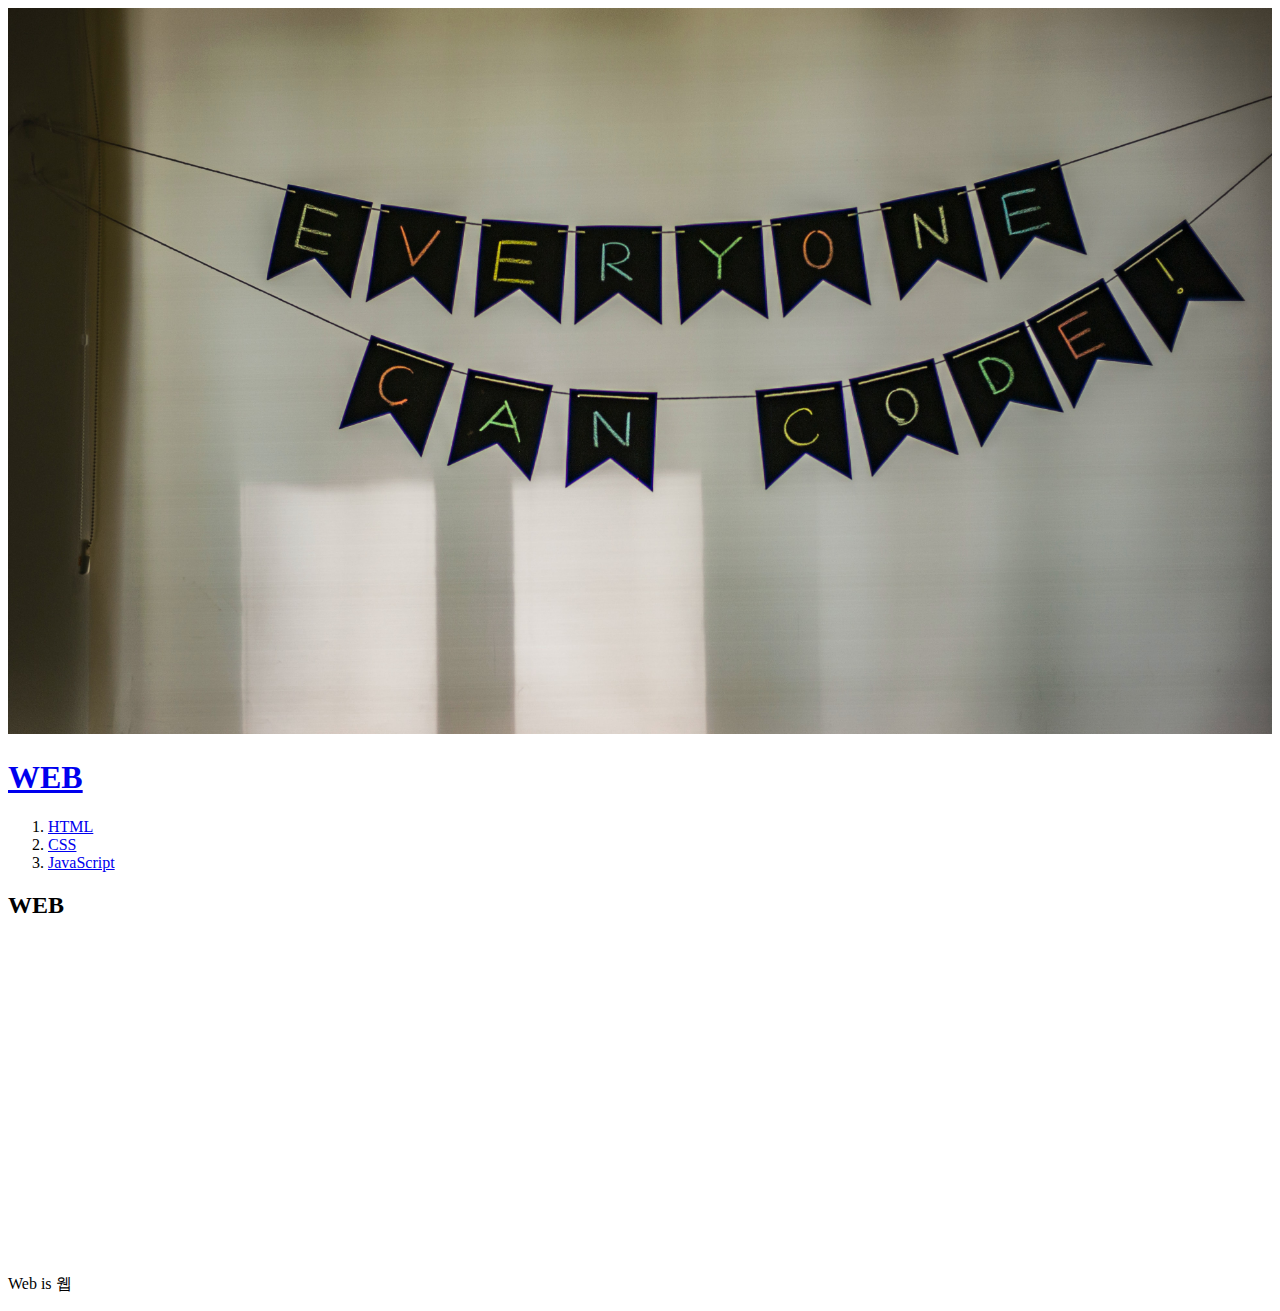
<file: index.html>
<!DOCTYPE html>
<html>
<head>
    <title>WEB1 - WELCOME</title>
    <meta charset="utf-8">
</head>
<body>
    <img src="coding.jpg" width="100%">
    <h1><a href="index.html">WEB</a></h1>
    <ol>
        <li><a href="1.html">HTML</a></li>
        <li><a href="2.html">CSS</a></li>
        <li><a href="3.html">JavaScript</a></li>
    </ol>
    <h2>WEB</h2>
    <p>
        <iframe width="560" height="315" src="https://www.youtube.com/embed/wl0My2slfQI" frameborder="0" allow="accelerometer; autoplay; encrypted-media; gyroscope; picture-in-picture" allowfullscreen></iframe>
    </p>
    <p>
        Web is 웹
    </p>
</body>
</html>
</file>
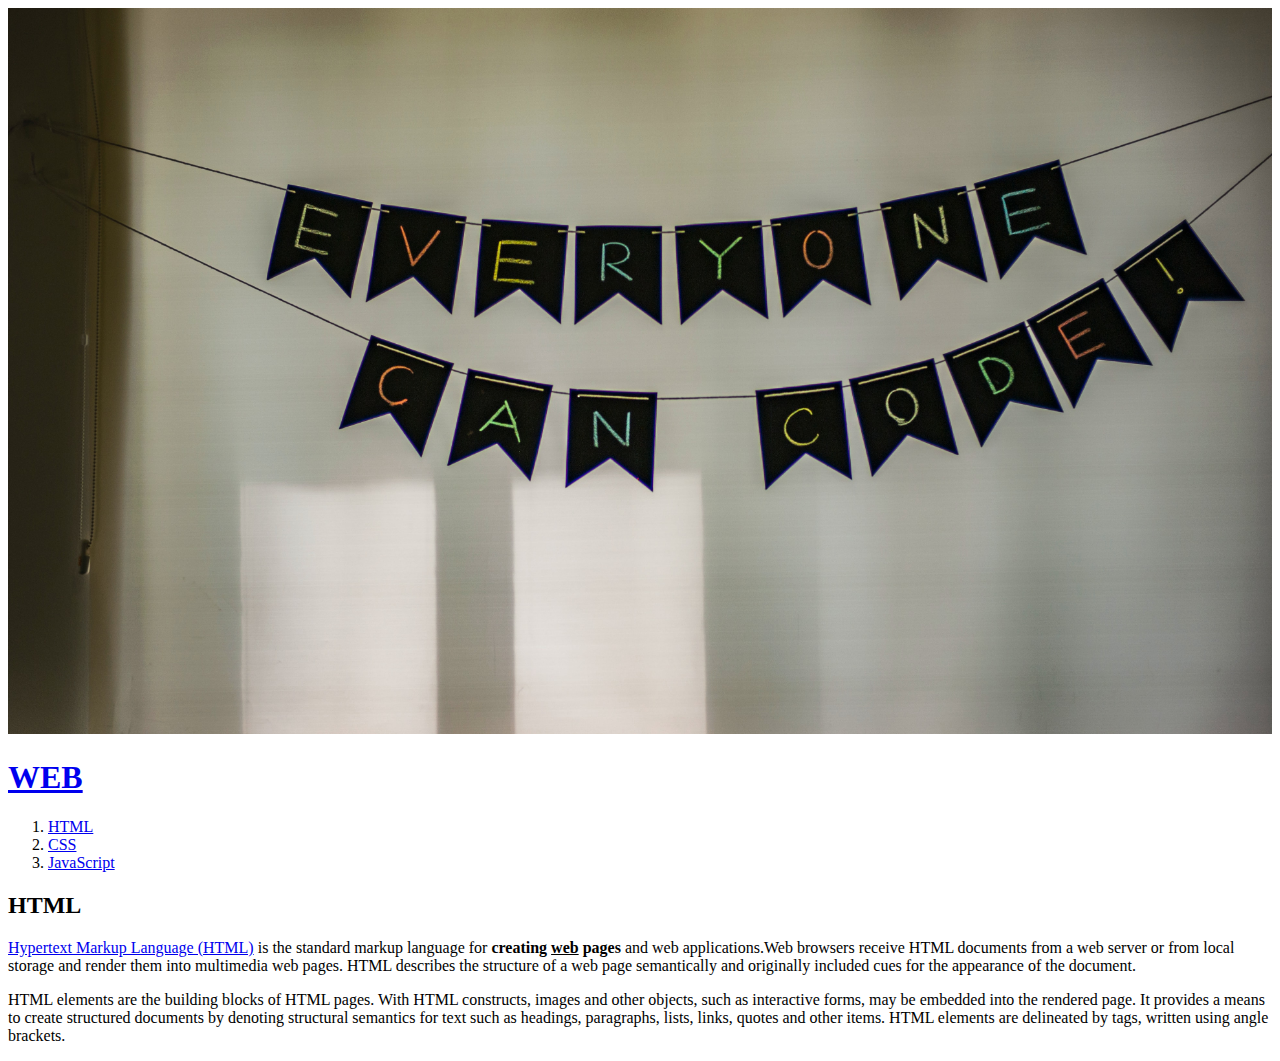
<file: 1.html>
<!DOCTYPE html>
<html>
<head>
    <title>WEB1 - HTML</title>
    <meta charset="utf-8">
</head>
<body>
    <img src="coding.jpg" width="100%">
    <h1><a href="index.html">WEB</a></h1>
    <ol>
        <li><a href="1.html">HTML</a></li>
        <li><a href="2.html">CSS</a></li>
        <li><a href="3.html">JavaScript</a></li>
    </ol>
    <h2>HTML</h2>
    <p>
        <a href="https://www.w3.org/TR/html5/" target="_blank" title="html5 specification">Hypertext Markup Language (HTML)</a> is the standard markup language for <strong>creating <u>web</u> pages</strong> and web applications.Web browsers receive HTML documents from a web server or from local storage and render them into multimedia web pages. HTML describes the structure of a web page semantically and originally included cues for the appearance of the document.
    </p>
    <p>
        HTML elements are the building blocks of HTML pages. With HTML constructs, images and other objects, such as interactive forms, may be embedded into the rendered page. It provides a means to create structured documents by denoting structural semantics for text such as headings, paragraphs, lists, links, quotes and other items. HTML elements are delineated by tags, written using angle brackets.
    </p>
</body>
</html>
</file>
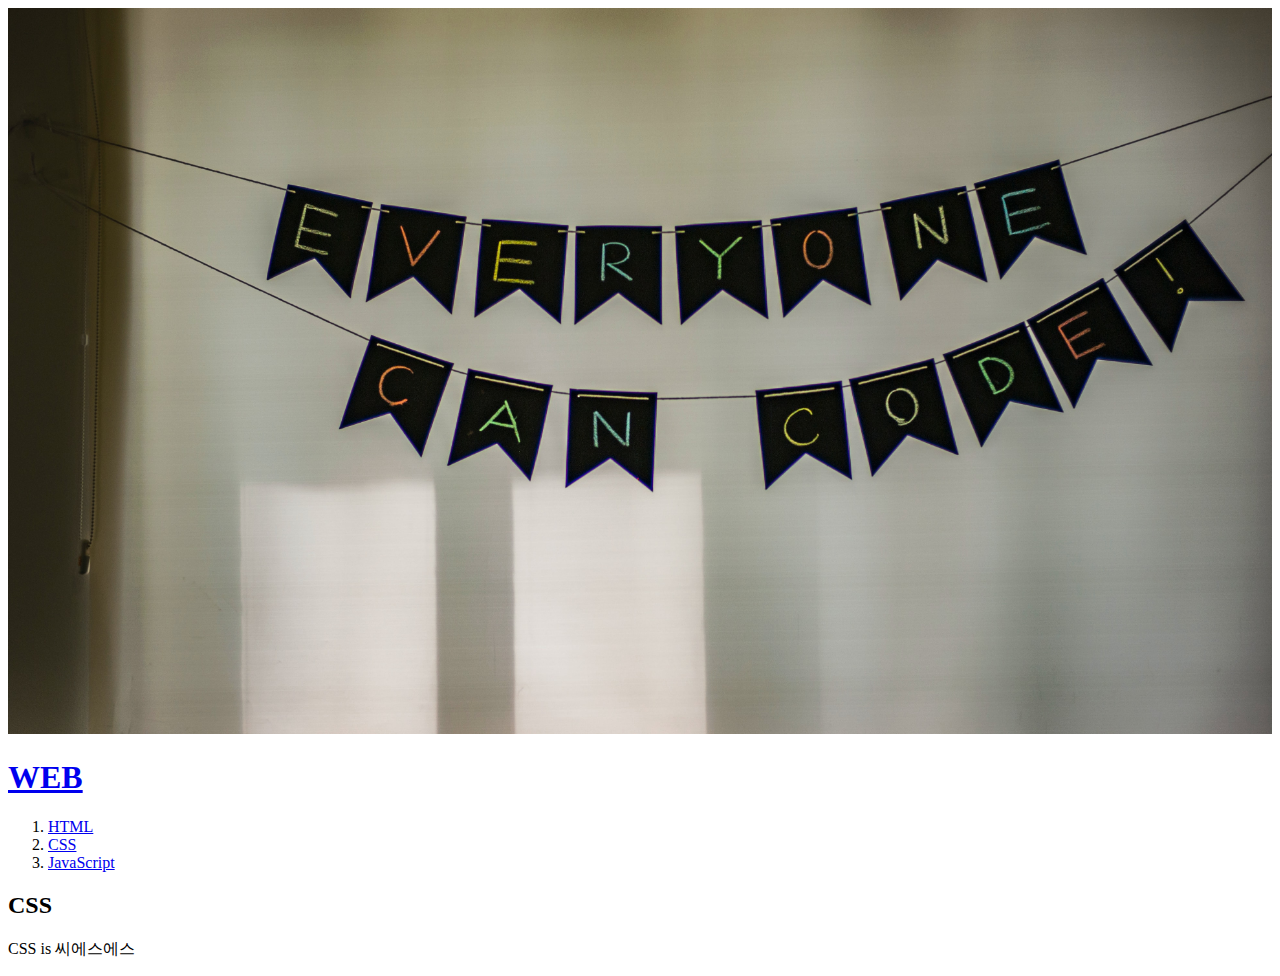
<file: 2.html>
<!DOCTYPE html>
<html>
<head>
    <title>WEB1 - CSS</title>
    <meta charset="utf-8">
</head>
<body>
    <img src="coding.jpg" width="100%">
    <h1><a href="index.html">WEB</a></h1>
    <ol>
        <li><a href="1.html">HTML</a></li>
        <li><a href="2.html">CSS</a></li>
        <li><a href="3.html">JavaScript</a></li>
    </ol>
    <h2>CSS</h2>
    <p>
        CSS is 씨에스에스
    </p>
</body>
</html>
</file>
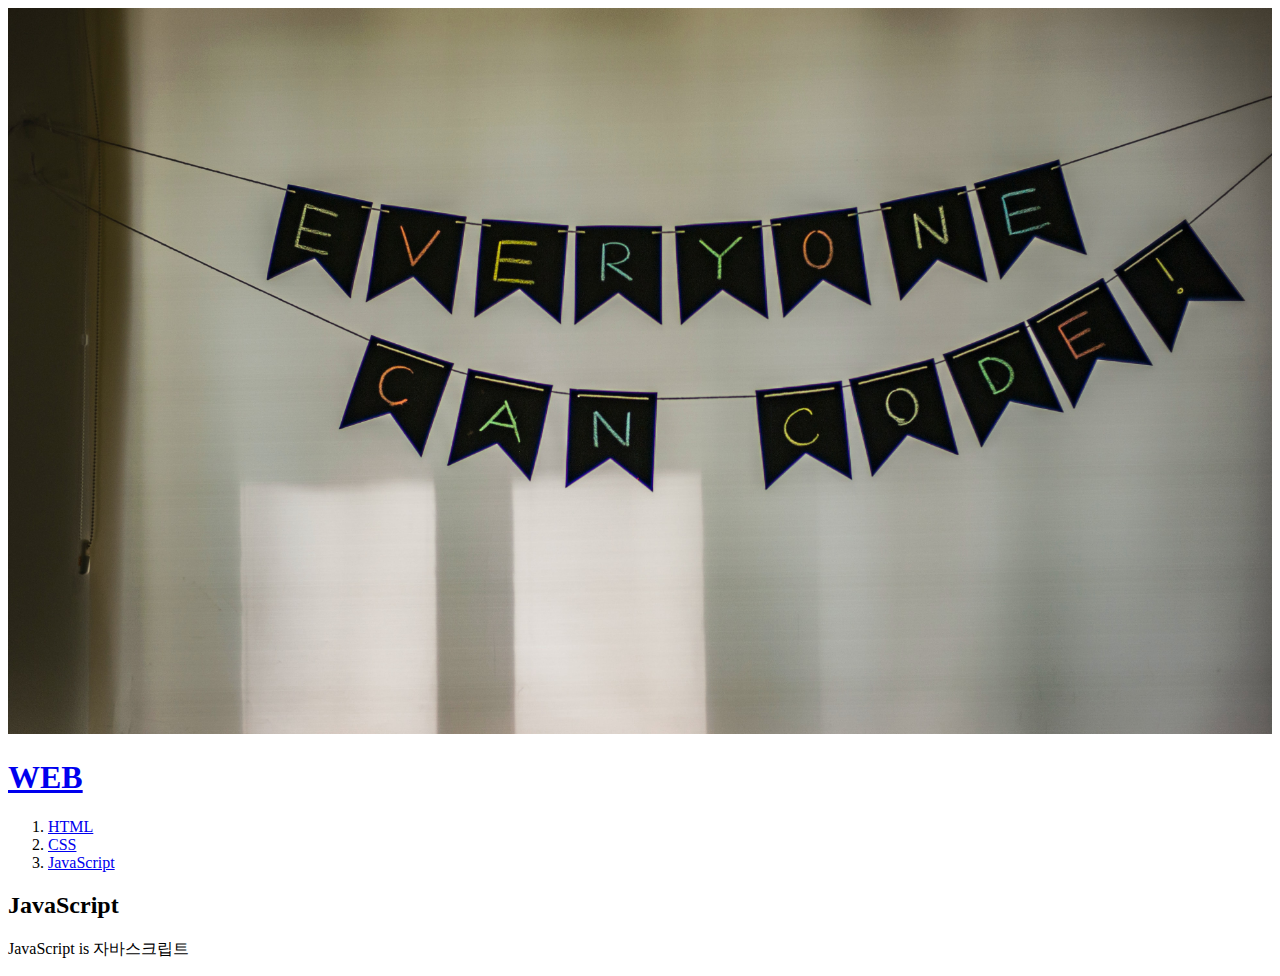
<file: 3.html>
<!DOCTYPE html>
<html>
<head>
    <title>WEB1 - JavaScript</title>
    <meta charset="utf-8">
</head>
<body>
    <img src="coding.jpg" width="100%">
    <h1><a href="index.html">WEB</a></h1>
    <ol>
        <li><a href="1.html">HTML</a></li>
        <li><a href="2.html">CSS</a></li>
        <li><a href="3.html">JavaScript</a></li>
    </ol>
    <h2>JavaScript</h2>
    <p>
        JavaScript is 자바스크립트
    </p>
</body>
</html>
</file>
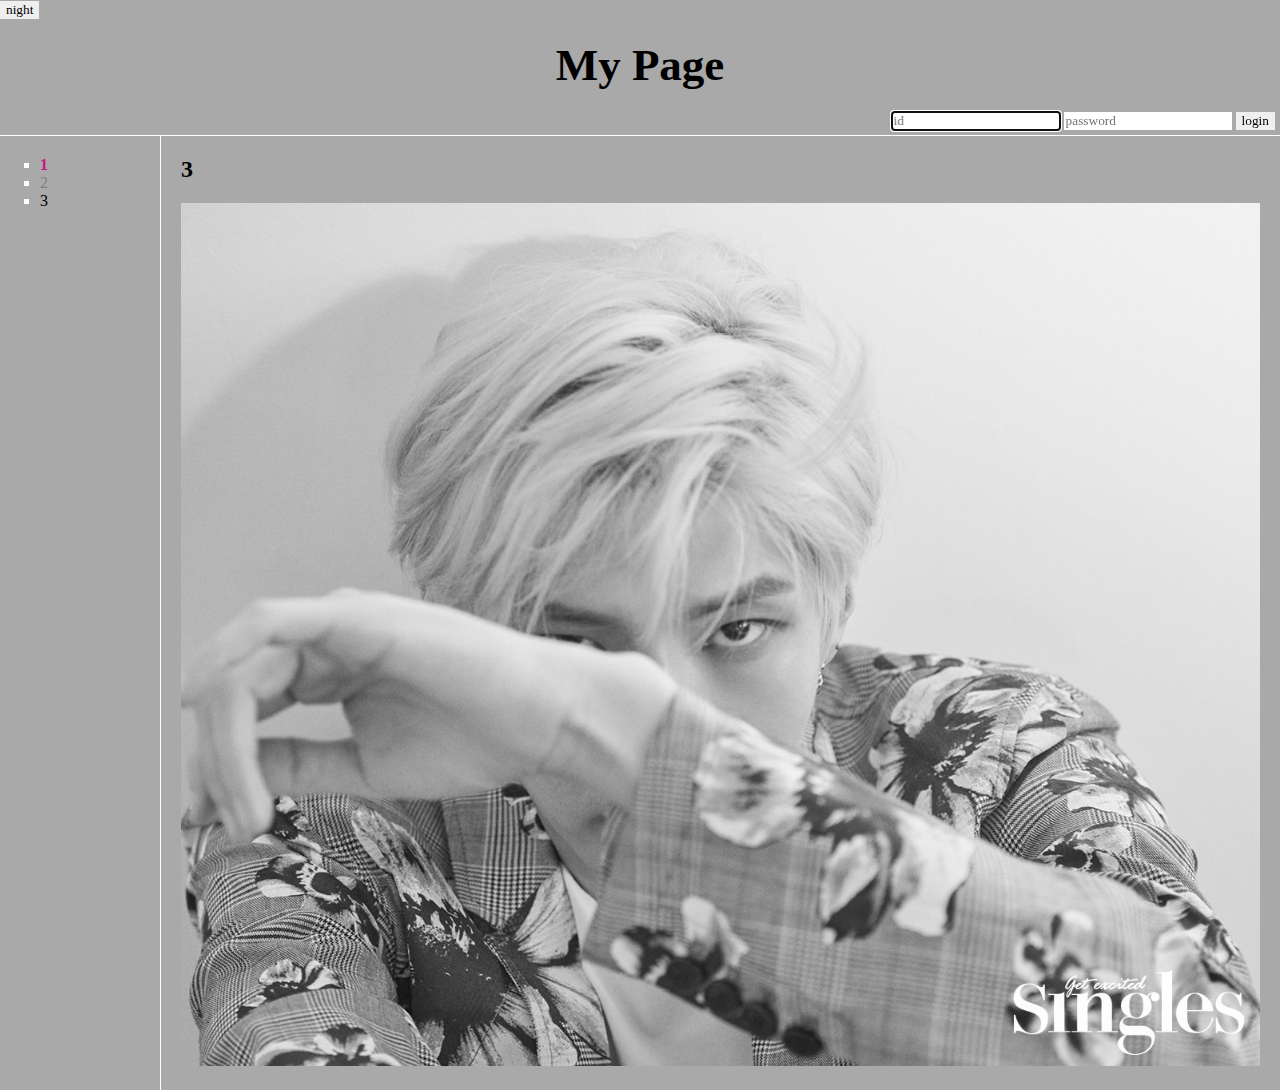
<file: test1.html>
<!DOCTYPE html>
<html>

<head>
    <title>My Page</title>
    <meta charset="utf-8">
    <meta name="viewport" content="width=device-width, initial-scale=1.0">
    <link rel="stylesheet" href="styles/style.css">
    <style>
        body {
            background-color: darkgray;
        }
    </style>
    <script>
        function nightAndDay(button){
            var target = document.querySelector('body');
            var links = document.querySelectorAll('a');
            if(button.value === 'night'){
                target.style.backgroundColor = '#333333';
                target.style.color = 'white';
                button.value = 'day';

                // for(var a of links){
                //     a.style.color = 'white';
                // }
                links.forEach(function(item){
                    item.style.color = 'white';
                })
            }else{
                target.style.backgroundColor = '';
                target.style.color = '';
                button.value = 'night';
                
                for(a of links){
                    a.style.color = '';
                }
            }
        }
    </script>
</head>

<body>
    <input type="button" value="night" onclick="nightAndDay(this)">
    <h1>My Page</h1>
    <form action="#">
        <input type="text" name="id" placeholder="id" autofocus pattern="[a-zA-Z].+[0-9]">
        <input type="password" name="pwd" placeholder="password">
        <input type="submit" value="login">
    </form>
    <div id="grid">
        <ul>
            <li><a href="test1.html" class="saw" id="active">1</a></li>
            <li><a href="test2.html" class="saw">2</a></li>
            <li><a href="test3.html">3</a></li>
        </ul>
        <div id="article">
            <h2>3</h2>
            <img src="images/Leo1.jpg" width="100%" alt="image">
        </div>
    </div>
</body>

</html>
</file>
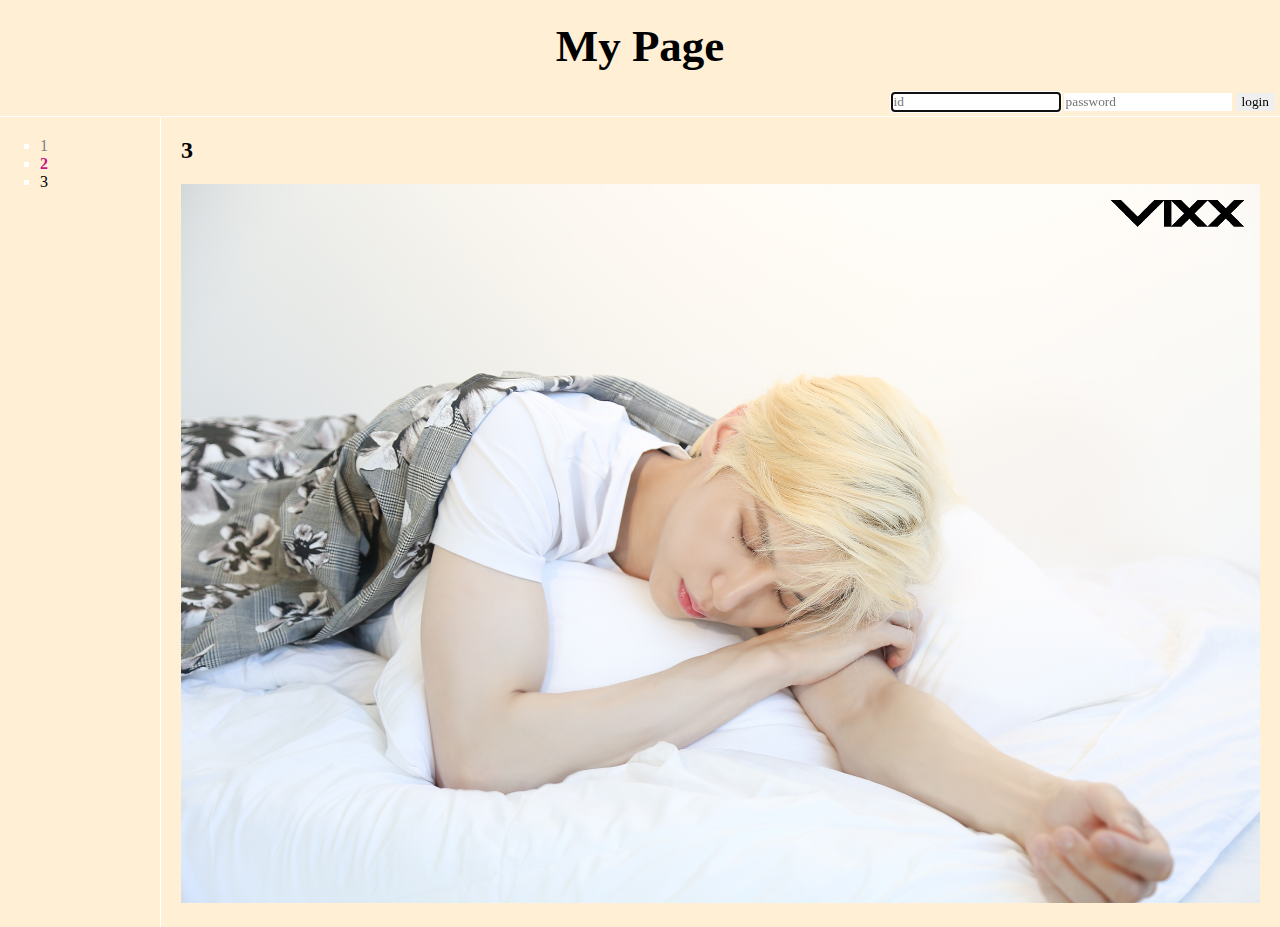
<file: test2.html>
<!DOCTYPE html>
<html>

<head>
    <title>My Page</title>
    <meta charset="utf-8">
    <meta name="viewport" content="width=device-width, initial-scale=1.0">
    <link rel="stylesheet" href="styles/style.css">
    <style>
        body {
            background-color: papayawhip;
        }
    </style>
</head>

<body>
    <h1>My Page</h1>
    <form action="#">
        <input type="text" name="id" placeholder="id" autofocus pattern="[a-zA-Z].+[0-9]">
        <input type="password" name="pwd" placeholder="password">
        <input type="submit" value="login">
    </form>
    <div id="grid">
        <ul>
            <li><a href="test1.html" class="saw">1</a></li>
            <li><a href="test2.html" class="saw" id="active">2</a></li>
            <li><a href="test3.html">3</a></li>
        </ul>
        <div id="article">
            <h2>3</h2>
            <img src="images/Leo2.jpg" width="100%" alt="image">
        </div>
    </div>
</body>

</html>
</file>
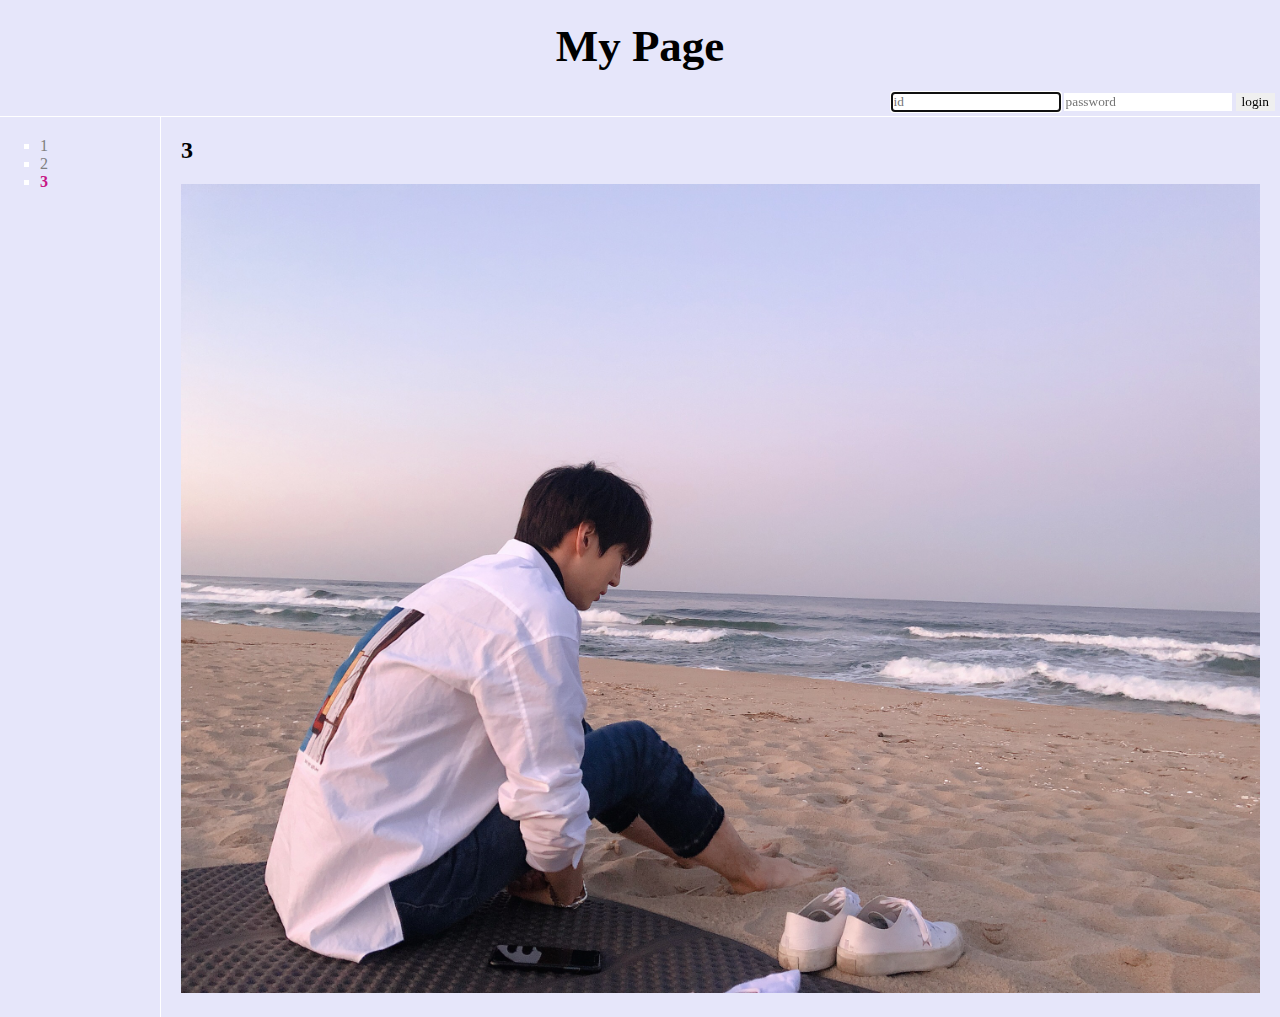
<file: test3.html>
<!DOCTYPE html>
<html>

<head>
    <title>My Page</title>
    <meta charset="utf-8">
    <meta name="viewport" content="width=device-width, initial-scale=1.0">
    <link rel="stylesheet" href="styles/style.css">
    <style>
        body {
            background-color: lavender;
        }
    </style>
</head>

<body>
    <h1>My Page</h1>
    <form action="#">
        <input type="text" name="id" placeholder="id" autofocus pattern="[a-zA-Z].+[0-9]">
        <input type="password" name="pwd" placeholder="password">
        <input type="submit" value="login">
    </form>
    <div id="grid">
        <ul>
            <li><a href="test1.html" class="saw">1</a></li>
            <li><a href="test2.html" class="saw">2</a></li>
            <li><a href="test3.html" id="active">3</a></li>
        </ul>
        <div id="article">
            <h2>3</h2>
            <img src="images/Leo3.jpg" width="100%" alt="image">
        </div>
    </div>
</body>

</html>
</file>
<file: styles/style.css>
* {
    font-family: Cambria, Cochin, Georgia, Times, 'Times New Roman', serif;
    /*border: 2px;
    border-color: red;
    border-style: solid;*/
}

body {
    margin: 0;
}

a {
    color: black;
    text-decoration: none;
}

h1 {
    font-size: 45px;
    text-align: center;
    margin: 0;
    padding: 20px;
}

h2 {
    margin: 0 0 20px 0;
}

ul {
    list-style: square;
    color: white;
    border-right: 1px solid white;
    margin: 0;
    padding: 20px;
}

form {
    border-bottom: solid 1px white;
    padding-bottom: 5px;
    padding-right: 5px;
    text-align: right;
}

input {
    border: none;
}

.saw {
    color: gray;
}

#active {
    color: mediumvioletred;
    font-weight: bold;
}

#grid {
    display: grid;
    grid-template-columns: 161px 1fr;
}

#grid ul {
    padding-left: 40px;
}

#grid #article {
    padding: 20px;
}

@media(max-width: 800px) {
    ul {
    border-right: none;
    border-bottom: 1px solid white;
    }

    #grid {
        display: block;
    }
}
</file>
